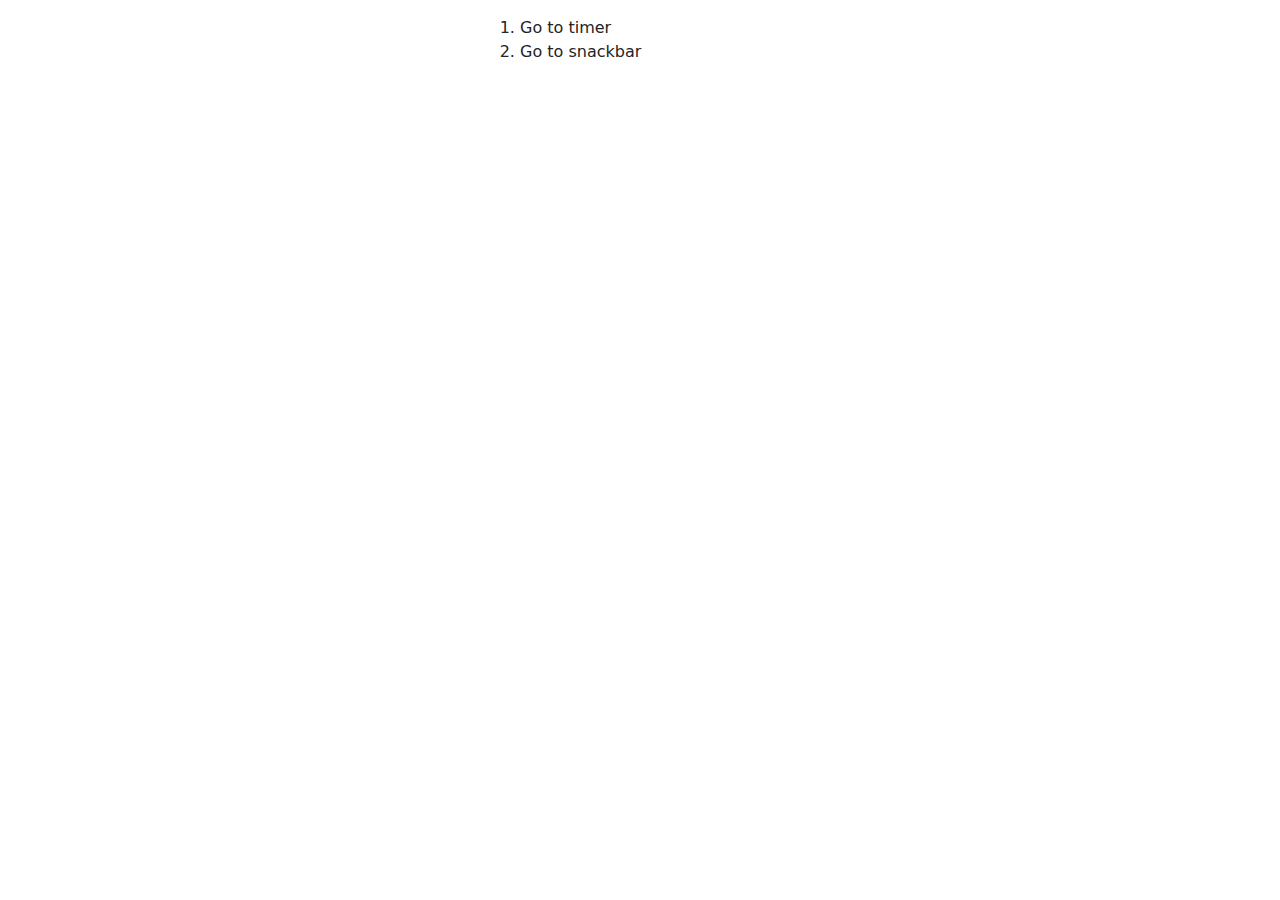
<file: src/index.html>
<!DOCTYPE html>
<html lang="en">

<head>
  <meta charset="UTF-8" />
  <link rel="icon" type="image/svg+xml" href="/favicon.svg" />
  <meta name="viewport" content="width=device-width, initial-scale=1.0" />
  <title>Vanilla App Template</title>
  <link rel="stylesheet" href="./css/styles.css" />
</head>

<body>
  <nav class="container">
    <ol class="list">
      <li class="item">
        <a href="./1-timer.html" class="link">Go to timer</a>
      </li>
      <li class="item">
        <a href="./2-snackbar.html" class="link">Go to snackbar</a>
      </li>
    </ol>
  </nav>

  <main>
    <!-- Loads the specified .html file -->
    <load src="./partials/vite-promo.html"></load>
    <load src="./partials/footer.html"></load>
  </main>


</body>

</html>
</file>
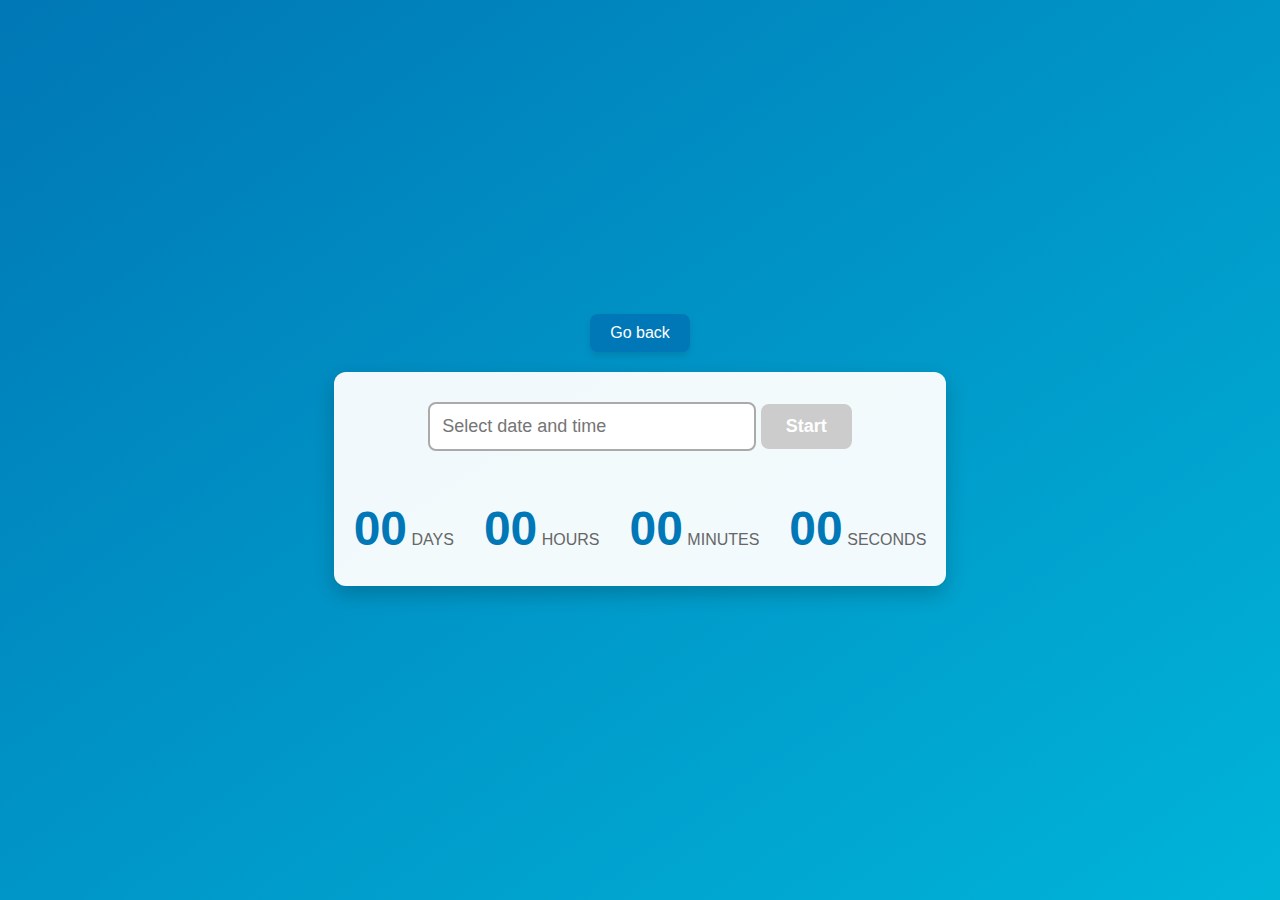
<file: src/1-timer.html>
<!DOCTYPE html>
<html lang="en">

<head>
  <meta charset="UTF-8" />
  <meta name="viewport" content="width=device-width, initial-scale=1.0" />
  <link rel="icon" type="image/svg+xml" href="/favicon.svg" />
  <title>Countdown Timer</title>
  <link rel="stylesheet" href="./css/1-timer.css" />
</head>

<body>
  <a class="back-link" href="./index.html">Go back</a>
  <div class="timer-container">
    <input type="text" id="datetime-picker" class="time-input" placeholder="Select date and time" />
    <button id="start-btn" class="start-btn" disabled>Start</button>
    <div class="timer-display">
      <div class="time-segment">
        <span id="days" class="time-value">00</span>
        <span class="time-label">DAYS</span>
      </div>
      <div class="time-segment">
        <span id="hours" class="time-value">00</span>
        <span class="time-label">HOURS</span>
      </div>
      <div class="time-segment">
        <span id="minutes" class="time-value">00</span>
        <span class="time-label">MINUTES</span>
      </div>
      <div class="time-segment">
        <span id="seconds" class="time-value">00</span>
        <span class="time-label">SECONDS</span>
      </div>
    </div>
  </div>
  <script src="./js/1-timer.js" type="module"></script>
</body>

</html>
</file>
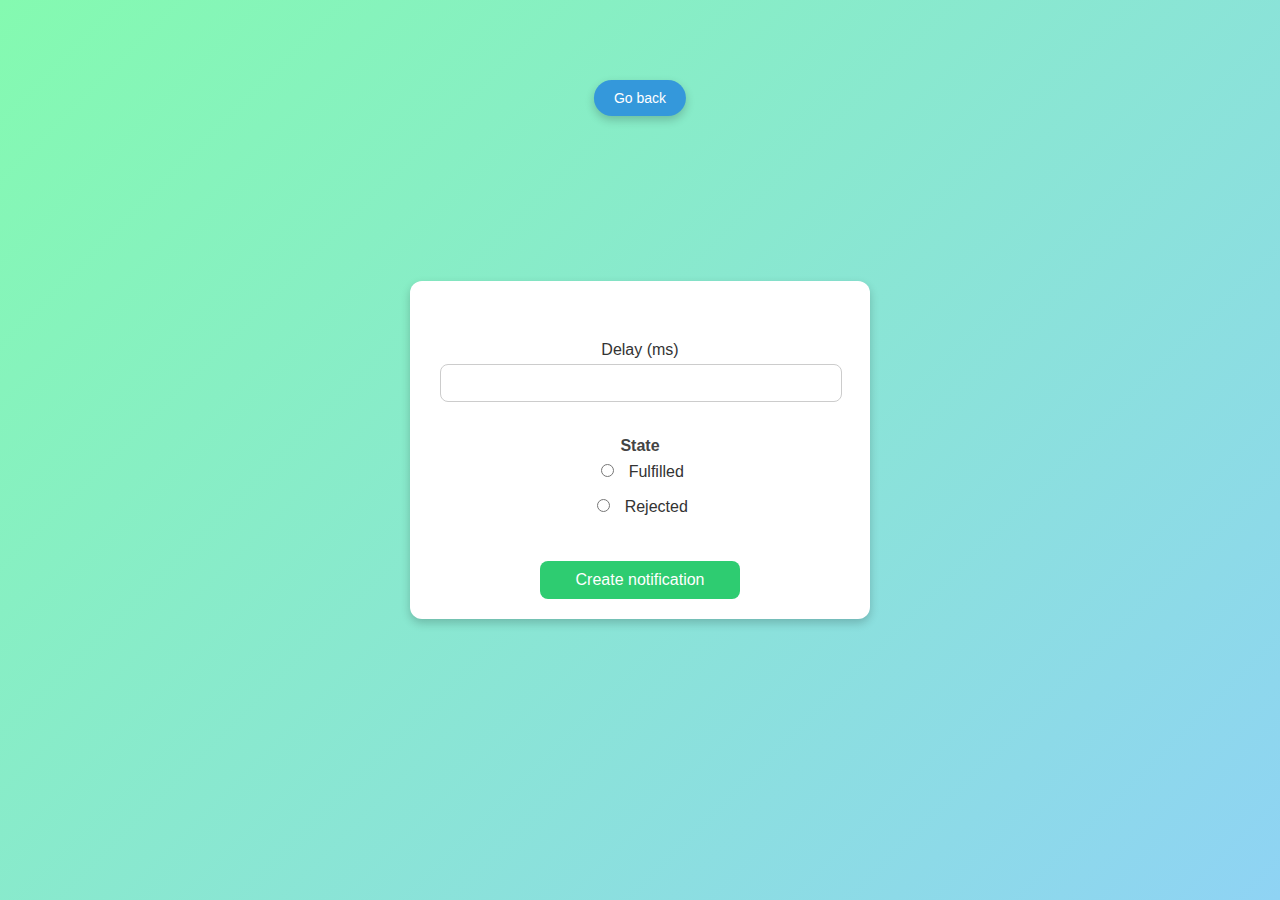
<file: src/2-snackbar.html>
<!DOCTYPE html>
<html lang="en">

<head>
  <meta charset="UTF-8" />
  <meta name="viewport" content="width=device-width, initial-scale=1.0" />
  <link rel="icon" type="image/svg+xml" href="/favicon.svg" />
  <title>Snackbar Generator</title>

  <!-- Підключення стилів -->
  <link rel="stylesheet" href="./css/2-snackbar.css" />
</head>

<body>
  <!-- Кнопка повернення на головну -->
  <a class="back-link" href="./index.html">Go back</a>

  <!-- Основний контент -->
  <div class="container">
    <form class="form">
      <label>
        Delay (ms)
        <input type="number" name="delay" id="delay" required />
      </label>

      <fieldset>
        <legend>State</legend>
        <label>
          <input type="radio" name="state" value="fulfilled" required />
          Fulfilled
        </label>
        <label>
          <input type="radio" name="state" value="rejected" required />
          Rejected
        </label>
      </fieldset>

      <button type="submit">Create notification</button>
    </form>
  </div>

  <!-- Підключення JS-файлу -->
  <script src="./js/2-snackbar.js" type="module"></script>
</body>

</html>
</file>
<file: src/css/1-timer.css>
body {
    font-family: 'Arial', sans-serif;
    display: flex;
    justify-content: center;
    align-items: center;
    flex-direction: column;
    height: 100vh;
    margin: 0;
    background: linear-gradient(to bottom right, #0077b6, #00b4d8, #90e0ef, #48cae4);
    background-size: 300% 300%;
    animation: backgroundShift 8s ease infinite;
}

@keyframes backgroundShift {

    0%,
    100% {
        background-position: 0% 50%;
    }

    50% {
        background-position: 100% 50%;
    }
}

.timer-container {
    text-align: center;
    background-color: rgba(255, 255, 255, 0.95);
    padding: 30px 20px;
    border-radius: 12px;
    box-shadow: 0 8px 20px rgba(0, 0, 0, 0.2);
    margin-top: 20px;
}

.time-input {
    width: 300px;
    padding: 12px;
    border: 2px solid #aaa;
    border-radius: 8px;
    margin-bottom: 20px;
    font-size: 18px;
    transition: border-color 0.3s ease;
}

.time-input:focus {
    border-color: #00b4d8;
    outline: none;
    box-shadow: 0 0 8px rgba(0, 180, 216, 0.5);
}

.start-btn {
    background: linear-gradient(to right, #00b894, #009688, #00796b);
    color: #fff;
    border: none;
    padding: 12px 25px;
    border-radius: 8px;
    cursor: pointer;
    font-size: 18px;
    font-weight: bold;
    transition: background 0.3s ease, transform 0.2s ease, box-shadow 0.3s ease;
}

.start-btn:hover {
    background: linear-gradient(to right, #00796b, #009688, #00b894);
    box-shadow: 0 4px 10px rgba(0, 121, 107, 0.5);
    transform: translateY(-3px);
}

.start-btn:disabled {
    background: #ccc;
    cursor: not-allowed;
}

.timer-display {
    display: flex;
    justify-content: center;
    gap: 30px;
    margin-top: 30px;
}

.time-segment {
    text-align: center;
}

.time-value {
    font-size: 48px;
    font-weight: bold;
    color: #0077b6;
}

.time-label {
    font-size: 16px;
    color: #666;
    margin-top: 5px;
}

.back-link {
    display: inline-block;
    margin: 0 auto;
    padding: 10px 20px;
    text-decoration: none;
    color: #fff;
    background-color: #0077b6;
    border-radius: 8px;
    font-size: 16px;
    text-align: center;
    box-shadow: 0px 4px 6px rgba(0, 0, 0, 0.1);
    transition: background-color 0.3s ease, transform 0.2s ease;
}

.back-link:hover {
    background-color: #005f8e;
    transform: translateY(-2px);
}

.back-link:active {
    transform: translateY(0);
}
</file>
<file: src/css/2-snackbar.css>
body {
    font-family: Arial, sans-serif;
    background: linear-gradient(135deg, #84fab0, #8fd3f4);
    min-height: 100vh;
    margin: 0;
    display: flex;
    align-items: center;
    justify-content: center;
}

.container {
    background-color: #fff;
    padding: 30px 30px 20px;
    border-radius: 12px;
    box-shadow: 0 4px 10px rgba(0, 0, 0, 0.2);
    max-width: 400px;
    width: 100%;
    text-align: center;
    position: relative;
}

.back-link {
    position: absolute;
    top: 80px;
    left: 50%;
    transform: translateX(-50%);
    display: inline-block;
    background-color: #3498db;
    color: #fff;
    text-decoration: none;
    padding: 10px 20px;
    border-radius: 25px;
    font-size: 14px;
    box-shadow: 0 4px 10px rgba(0, 0, 0, 0.2);
    transition: all 0.3s ease-in-out;
}

.back-link:hover {
    background-color: #2980b9;
    transform: translateX(-50%) scale(1.05);
}

form {
    display: flex;
    flex-direction: column;
    align-items: center;
    margin-top: 30px;
}

label {
    margin-bottom: 15px;
    font-size: 16px;
    color: #333;
    display: block;
    width: 100%;
}

input[type="number"] {
    width: calc(100% - 20px);
    padding: 10px;
    margin-top: 5px;
    border: 1px solid #ccc;
    border-radius: 8px;
    font-size: 14px;
}

fieldset {
    border: none;
    margin: 20px 0;
    width: 100%;
}

legend {
    font-size: 16px;
    font-weight: bold;
    color: #444;
}

input[type="radio"] {
    margin-right: 10px;
}

button[type="submit"] {
    background-color: #2ecc71;
    color: #fff;
    font-size: 16px;
    padding: 10px 20px;
    border: none;
    border-radius: 8px;
    cursor: pointer;
    transition: background-color 0.3s ease;
    width: 100%;
    max-width: 200px;
}

button[type="submit"]:hover {
    background-color: #27ae60;
}
</file>
<file: src/css/styles.css>
/**
  |============================
  | include css partials with
  | default @import url()
  |============================
*/
/* Common styles */
@import url('./reset.css');
@import url('./base.css');
@import url('./container.css');
@import url('./animations.css');

/* Sections style */
@import url('./header.css');
@import url('./vite-promo.css');
@import url('./badges.css');
@import url('./back-link.css');
@import url('./footer.css');
</file>
